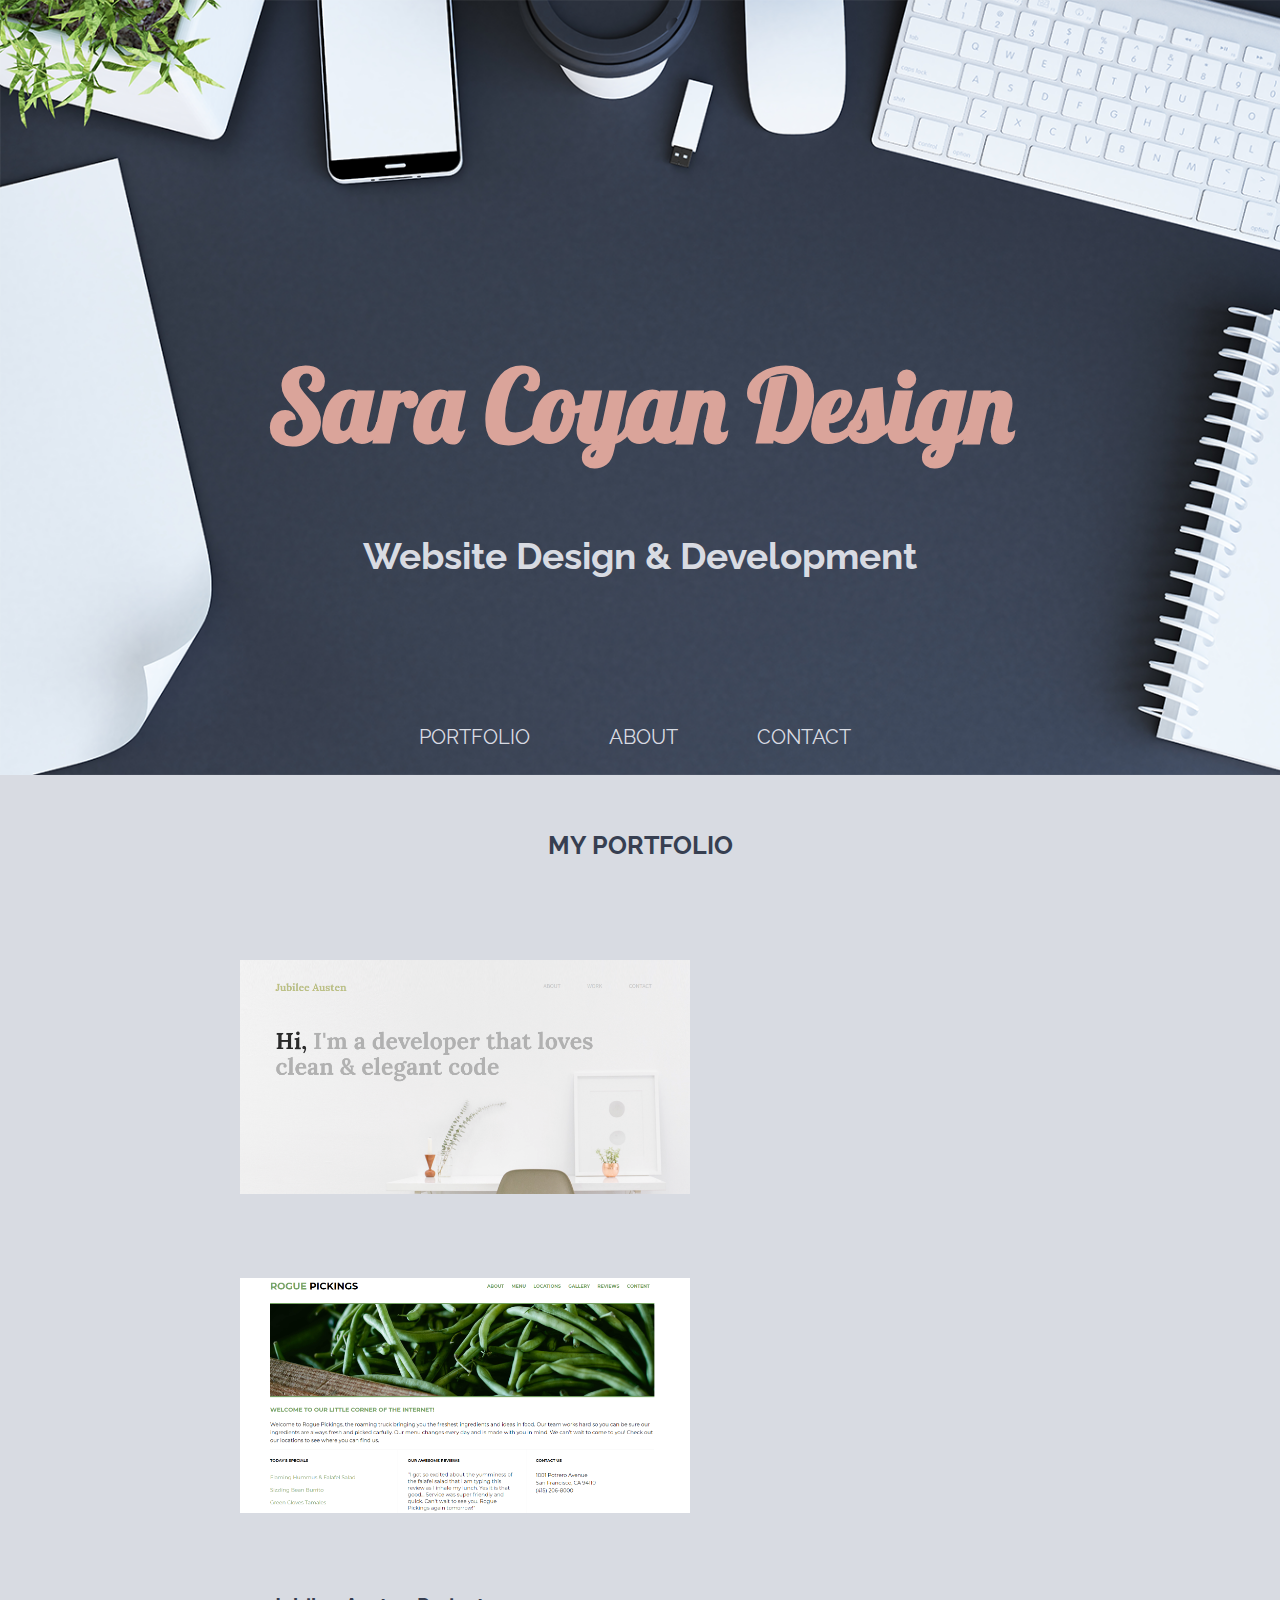
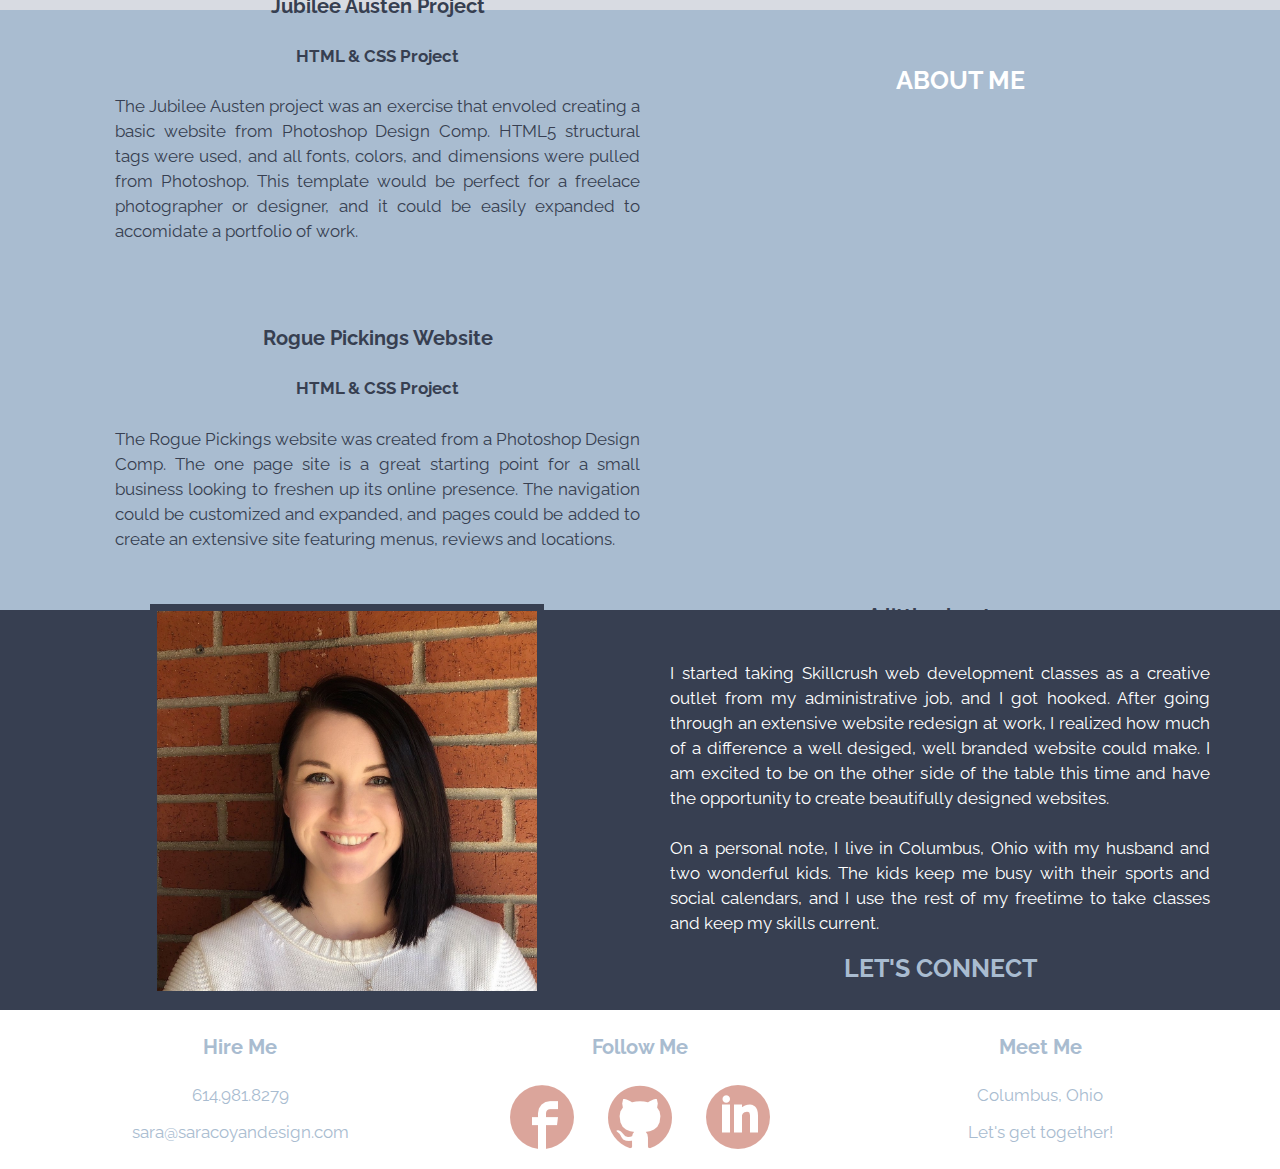
<file: index.html>
<!doctype html>
<html>
    <head>
        <meta charset="utf-8">
        <title>Sara Coyan Design</title>
        <link rel="stylesheet" href="css/normalize.css">
        <link rel="stylesheet" href="css/main.css">
        <link href="https://fonts.googleapis.com/css?family=Lobster" rel="stylesheet">
        <link href="https://fonts.googleapis.com/css?family=Raleway:400,800" rel="stylesheet">
    </head>
    <body>
        <header>
           <div class="full-width">
               <h1>Sara Coyan Design</h1>
               <h2>Website Design &amp; Development</h2>
           </div>
           <div class="full-width">
               <nav>
                   <ul>
                        <li><a href="#portfolio">Portfolio</a></li>
                        <li><a href="#about">About</a></li>
                        <li><a href="#contact">Contact</a></li>
                   </ul>
               </nav>
           </div>
        </header>
        <main>
            <section id="portfolio">
                <div class="full-width">
                    <h3>My Portfolio</h3>
                </div>
                <div class="half-width">
                                <a href="jubilee/index.html" target="blank"><img class="portfolio-img" src="img/jubilee.png" alt=Jubilee/></a>
                                <a href="pickings/index.html" target="blank"><img class="portfolio-img" src="img/pickings.png" alt=Pickings/></a>
                </div>
                <div class="half-width">
                            <h4>Jubilee Austen Project</h4>
                                 <h5>HTML &amp; CSS Project</h5>
                                     <p>The Jubilee Austen project was an exercise that envoled creating a basic website from Photoshop Design Comp. HTML5 structural tags were used, and all fonts, colors, and dimensions were pulled from Photoshop. This template would be perfect for a freelace photographer or designer, and it could be easily expanded to accomidate a portfolio of work.</p>
                                    <br><br>
                            <h4>Rogue Pickings Website</h4>
                                <h5>HTML &amp; CSS Project</h5>
                                    <p>The Rogue Pickings website was created from a Photoshop Design Comp. The one page site is a great starting point for a small business looking to freshen up its online presence. The navigation could be customized and expanded, and pages could be added to create an extensive site featuring menus, reviews and locations.</p>
                </div>            
                
            </section>
            <section id="about">
                <div class="full-width">
                    <h3>About Me</h3>
                        <div class="half-width">
                            <img id="about-photo" src="img/sara.jpg" alt=Sara/>
                        </div>
                        <div class="half-width">
                            <h5>A little about me...</h5> 
                            <p>I started taking Skillcrush web development classes as a creative outlet from my administrative job, and I got hooked. After going through an extensive website redesign at work, I realized how much of a difference a well desiged, well branded website could make. I am excited to be on the other side of the table this time and have the opportunity to create beautifully designed websites. <br><br> On a personal note, I live in Columbus, Ohio with my husband and two wonderful kids. The kids keep me busy with their sports and social calendars, and I use the rest of my freetime to take classes and keep my skills current. </p> 
                        </div>
                </div>
            </section>
            <section id="contact">
                <div class="full-width">
                    <h3>Let's Connect</h3>
                        <div class="third-width">
                            <h4>Hire Me</h4>
                            <p>614.981.8279</p>
                            <p>sara@saracoyandesign.com</p>
                        </div>
                        <div class="third-width">
                            <h4>Follow Me</h4>
                                <ul>
                                    <li><a href="http://www.facebook.com/profile.php?id=12438401"target="blank"><img src="img/facebook.png" alt=Facebook/></li>
                                    <li><a href="https://github.com/sarancoyan"target="blank"><img src="img/github.png" alt=Github/></li>
                                    <li><a href="http://www.linkedin.com/in/sara-coyan-071b32111"target="blank"><img src="img/linkedin.png" alt=linkedin/></li>
                                </ul>
                        </div>
                        <div class="third-width">
                            <h4>Meet Me</h4>
                            <p>Columbus, Ohio </p> 
                            <p>Let's get together!</p>
                        </div>
                </div>
            </section>
        </main>
    </body>
</html>
</file>
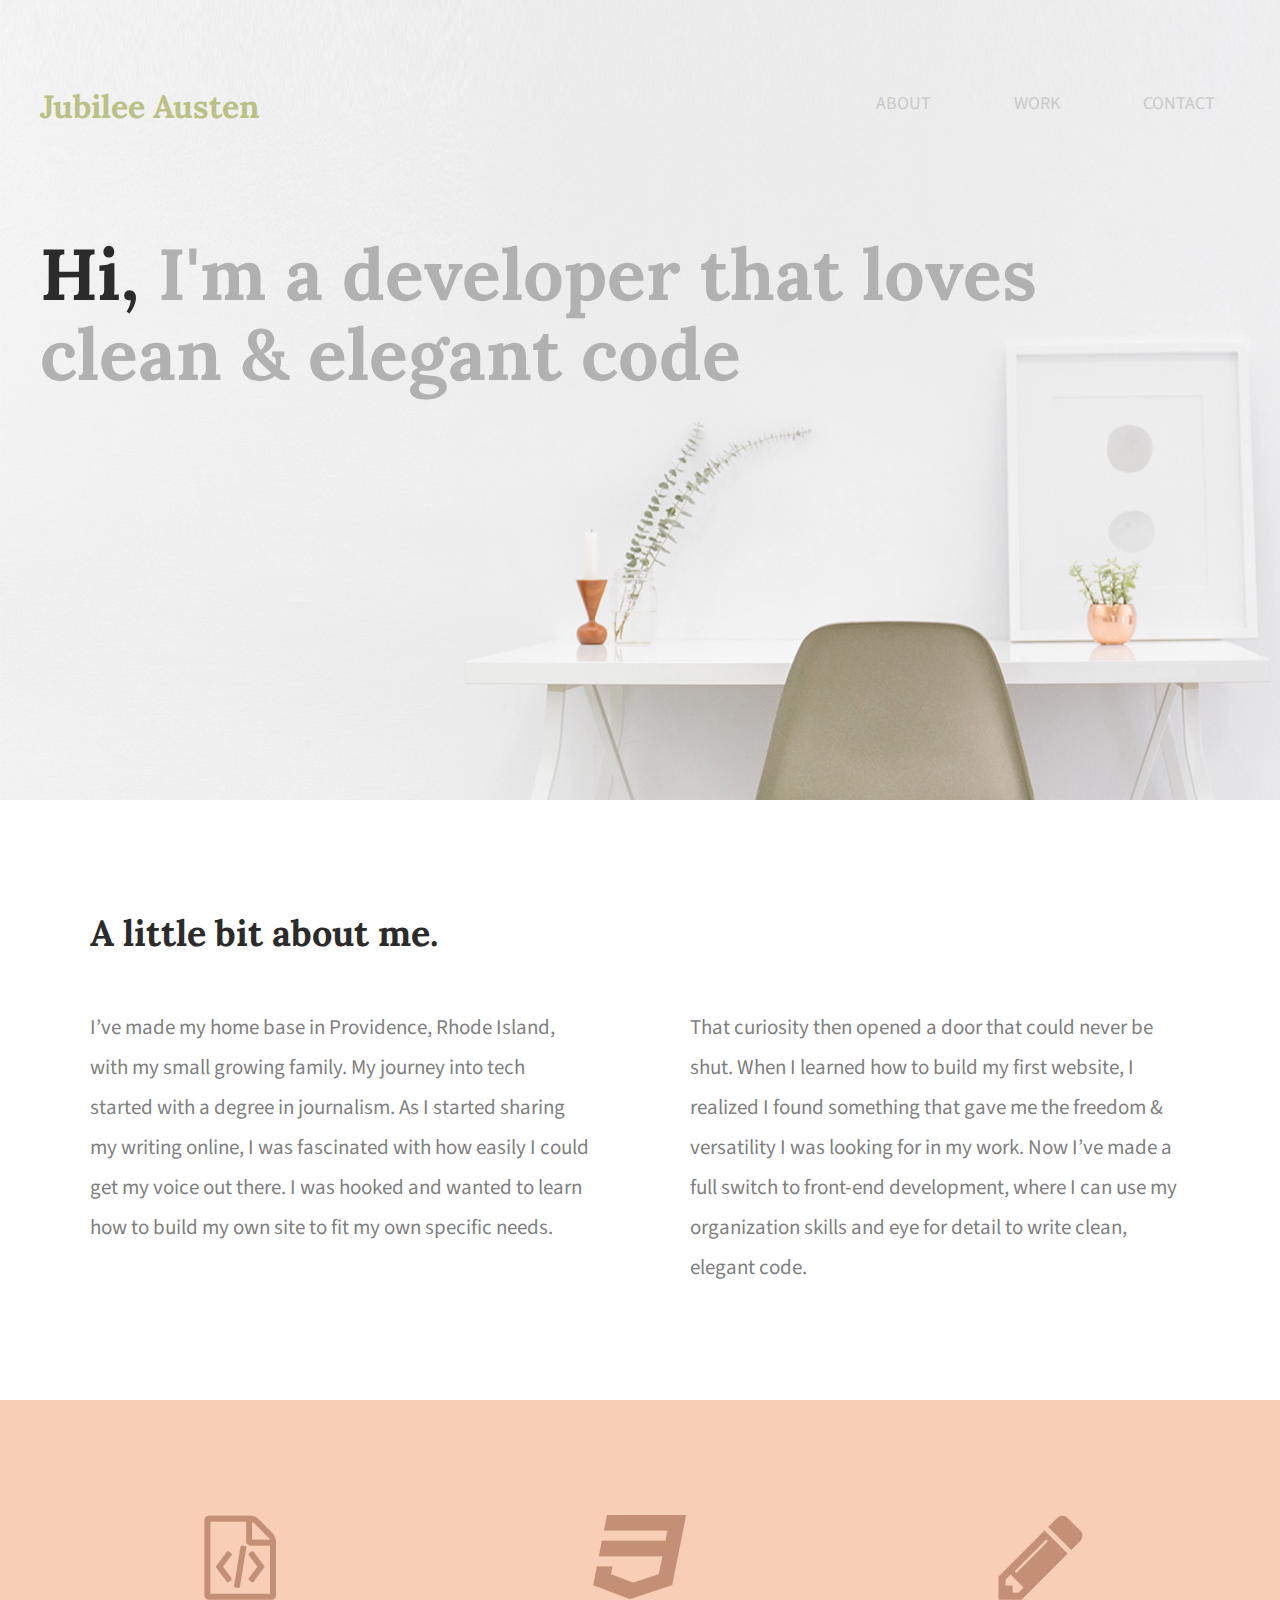
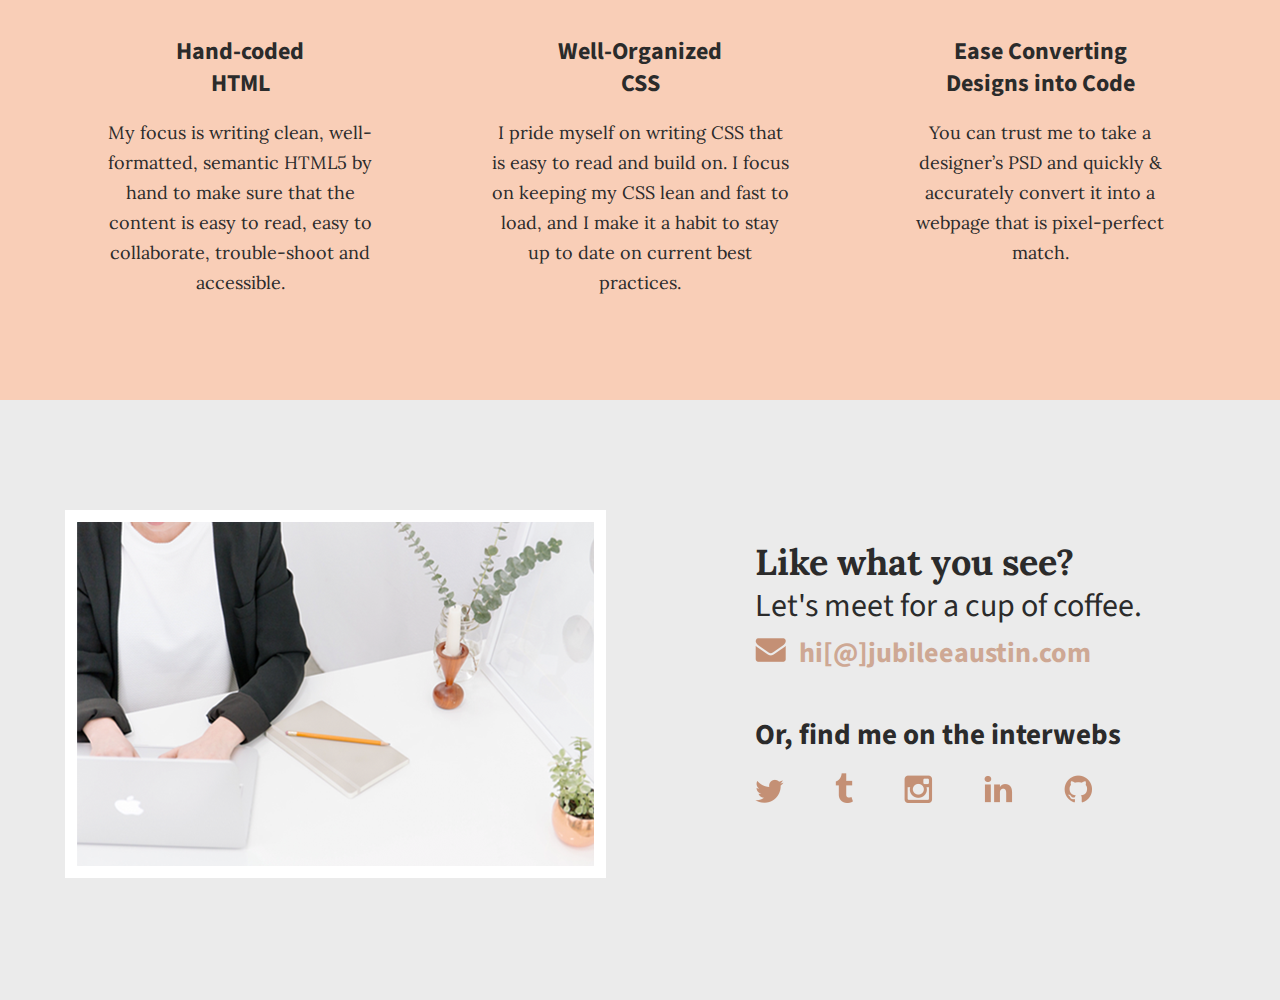
<file: jubilee/index.html>
<!DOCTYPE HTML>
<html>
  <head>
    <meta charset="utf-8">
    <title>Jubilee Austen | Developer</title>
    <link rel="stylesheet" href="css/normalize.css">
    <link rel="stylesheet" href="css/main.css">
    <link href="https://fonts.googleapis.com/css?family=Source+Sans+Pro:400,700" rel="stylesheet">
    <link href="https://fonts.googleapis.com/css?family=Lora:400,700" rel="stylesheet">
  </head>
  <body>
    <header>
      <div class="full-width">
        <div class="half-width">
          <h1>Jubilee Austen</h1>
        </div>
        <div class="half-width">
          <nav>
            <ul>
              <li><a href="#about">About</a></li>
              <li><a href="#work">Work</a></li>
              <li><a href="#contact">Contact</a></li>
            </ul>
          </nav>
        </div>
        <h2><span>Hi,</span> I'm a developer that loves clean &amp; elegant code</h2>
      </div>
    </header>
    <main>
      <section id="about">
        <div class="full-width">
          <h2> A little bit about me. </h2>
          <div class="half-width">
            <p> I’ve made my home base in Providence, Rhode Island, with my small growing family. My journey into tech started with a degree in journalism. As I started sharing my writing online, I was fascinated with how easily I could get my voice out there. I was hooked and wanted to learn how to build my own site to fit my own specific needs.</p>
          </div>
          <div class="half-width">
            <p> That curiosity then opened a door that could never be shut. When I learned how to build my first website, I realized I found something that gave me the freedom & versatility I was looking for in my work. Now I’ve made a full switch to front-end development, where I can use my organization skills and eye for detail to write clean, elegant code.</p>
          </div>
        </div>
      </section>
      <section id="work">
        <div class="full-width">
          <div class="third-width">
            <img src="img/html-icon.png" alt="HTML icon"/>
            <h3> Hand-coded HTML </h3>
              <p>My focus is writing clean, well-formatted, semantic HTML5 by hand to make sure that the content is easy to read, easy to collaborate, trouble-shoot and accessible.</p>
          </div>
          <div class="third-width">
            <img src="img/css-icon.png" alt="CSS Icon"/>
            <h3> Well-Organized CSS</h3>
              <p> I pride myself on writing CSS that is easy to read and build on. I focus on keeping my CSS lean and fast to load, and I make it a habit to stay up to date on current best practices.</p>
          </div>
          <div class="third-width">
            <img src="img/pencil-icon.png" alt="Pencil Icon"/>
            <h3> Ease Converting Designs into Code</h3>
              <p> You can trust me to take a designer’s PSD and quickly & accurately convert it into a webpage that is pixel-perfect match.</p>
          </div>
        </div>
      </section>
      <footer id="contact">
        <div class="full-width">
          <div class="half-width">
            <img id="contact-img" src="img/contact-image.png" alt="Contact Image"/>
          </div>
          <div class="half-width", id="contact-info">
            <h2> Like what you see?</h2>
              <h3 id="email-header"> Let's meet for a cup of coffee.</h3>
                <a id="envelope" href="mailto:hi@jubileeaustin.com" target="blank"> <img src="img/envelope.png" alt="Envelope Image"/></a>
                <a href="mailto:hi@jubileeaustin.com" target="blank"> hi[@]jubileeaustin.com</a>
              <h3 id="socialmedia-header">Or, find me on the interwebs</h3>
                <ul>
                  <li><a href="http://twitter.com" target="blank"> <img src="img/twitter.png" alt="Twitter Image"/></a></li>
                  <li><a href="http://tumblr.com" target="blank"> <img src="img/tumblr.png" alt="Tumblr Image"/></a></li>
                  <li><a href="http://instagram.com" target="blank"> <img src="img/instagram.png" alt="Instagram Image"/></a></li>
                  <li><a href="http://linkedin.com" target="blank"> <img src="img/linkedin.png" alt="LinkedIn Image"/></a></li>
                  <li><a href="http://github.com" target="blank"> <img src="img/github.png" alt="GitHub Image"/></a></li>
              </ul>
          </div>
        </div>
      </footer>
    </main>
  </body>
</html>
</file>
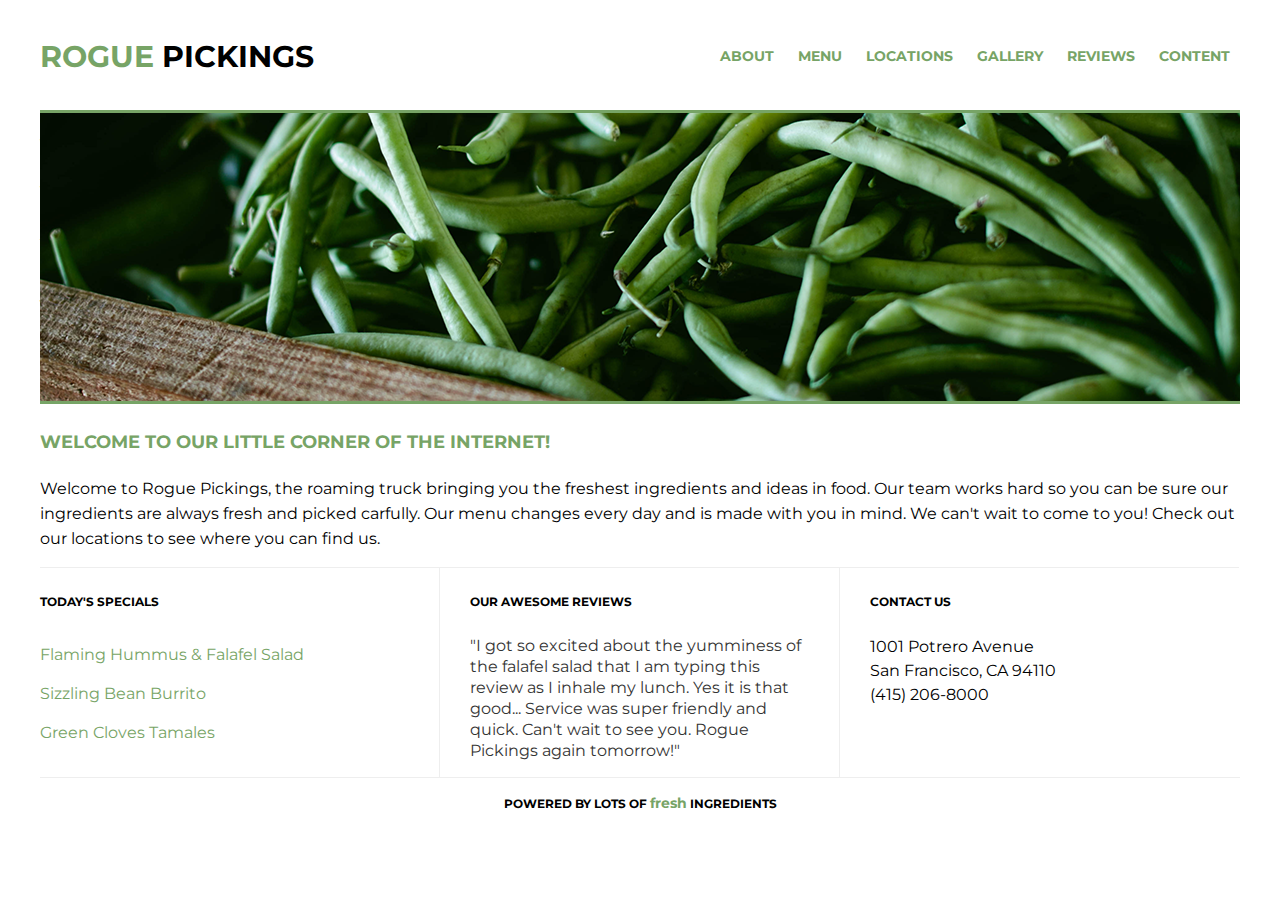
<file: pickings/index.html>
<!DOCTYPE HTML>
<html>
  <head>
    <meta charset="utf-8">
    <title>Rogue Pickings</title>
    <link rel="stylesheet" href="css/normalize.css">
    <link rel="stylesheet" href="css/main.css">
    <link href="https://fonts.googleapis.com/css?family=Montserrat:400,700" rel="stylesheet">
  </head>
  <body>
    <div class="container">
      <header>
        <h1> <span> Rogue </span> Pickings</h1>
        <nav>
            <ul>
              <li><a href="">About</a></li>
              <li><a href="">Menu</a></li>
              <li><a href="">Locations</a></li>
              <li><a href="">Gallery</a></li>
              <li><a href="">Reviews</a></li>
              <li><a href="">Content</a></li>
            </ul>
          </nav>
      </header>
      <section class="top-section">
        <div class="main-image"><img src="img/hero-img.png" alt="Green Beans"/></div>
        <div class="main-title">
          <h3> Welcome to our little corner of the internet! </h3>
          <p> Welcome to Rogue Pickings, the roaming truck bringing you the freshest ingredients and ideas in food. Our team works hard so you can be sure our ingredients are always fresh and picked carfully. Our menu changes every day and is made with you in mind. We can't wait to come to you! Check out our locations to see where you can find us.
        </div>
      </section>
      <section class="bottom-section">
        <div class="section-one">
            <h4> today's specials </h4>
            <ul class="menu">
                <li>flaming hummus &amp; falafel salad</li>
                <li>sizzling bean burrito</li>
                <li>green cloves tamales</li>
            </ul>
          </div>
          <div class="section-two">
            <h4> our awesome reviews</h4>
              <p class="reviews"> "I got so excited about the yumminess of the falafel salad that I am typing this review as I inhale my lunch. Yes it is that good... Service was super friendly and quick. Can't wait to see you. Rogue Pickings again tomorrow!"</p>
          </div>
          <div class="section-three">
            <h4> contact us </h4>
              <p class="address"> 1001 Potrero Avenue <br> San Francisco, CA 94110 <br> (415) 206-8000</p>
          </div>
        </section>
      <footer>
        <h4>powered by lots of <span>fresh</span> ingredients</p>
      </footer>
    </div>
  </body>
</html>
</file>
<file: css/main.css>
/***base styles***/
body {
    font-family: 'Raleway', sans-serif;
    }

/***grid***/
.full-width {
    width: 1200px;
    margin: 0 auto;
  }
.half-width {
    width: 600px;
    margin: 0 auto;
    float: left;
}
 .third-width {
    width: 400px;
    margin: 0 auto;
    float: left;
  }

  /***header***/
header {
    height: 500px;
    background-image: url("../img/hero.png");
    background-size: cover;
    padding: 275px 0 0 0;
}

header h1 {
    font-family: 'Lobster', cursive;
    font-size: 100px;
    color: #daa49a;
    text-align: center;
}
header h2 {
    font-size: 37px;
    color: #d8dbe2;
    text-align: center;
}
nav {
    float: left;
    text-align: center;
    margin-top: 100px;
    margin-left: 22%;
}
nav ul {
    text-align: center;
}

nav ul li {
    display: inline;
        
}
nav ul li a{
    text-transform: uppercase;
    text-decoration: none;
    color: #d8dbe2;
    font-size: 20px;
    padding-left: 75px;
    display: inline-block;
}
/***portfolio***/
#portfolio {
    background-color: #d8dbe2;
    height: 835px;
}
#portfolio .full-width {
    padding: 30px;
}
#portfolio .half-width {
    padding: 5px 40px;
}

#portfolio h3 {
    color: #373f51;
    font-size: 25px;
    text-align: center;
    text-transform: uppercase;
}
#portfolio img.portfolio-img {
    width: 450px;
    margin: 40px 200px;
}
#portfolio h4 {
    color: #373f51;
    font-size: 20px;
    text-align: center;
    margin-left: 75px;
}
#portfolio h5 {
    color: #373f51;
    font-size: 17px;
    text-align: center;
    margin-left: 75px;
}
#portfolio p {
    color: #373f51;
    font-size: 17px;
    line-height: 25px;
    text-align: justify;
    margin-left: 75px;
}
/***about***/
#about {
    background-color: #A9BCD0;
    height:600px;
}
#about .full-width {
    padding: 30px;
}

#about h3 {
    color: white;
    font-size: 25px;
    text-align: center;
    text-transform: uppercase;
}   
#about img#about-photo {
    width: 380px;
    border: #373f51 7px solid;
    margin-top: 30px;
    margin-left: 110px;
}
#about h5 {
    color: #373f51;
    font-size: 20px;
    text-align: center;
    margin-left: 30px;
    margin-top: 30px;
    
}
#about p {
    color: white;
    font-size: 17px;
    line-height: 25px;
    text-align: justify;
    margin-left: 30px;
    margin-right: 30px;
}

/***contact***/
#contact {
    background-color: #373f51;
    height: 400px;
}
#contact .full-width {
    padding: 30px;

}
#contact ul {
    list-style: none;
}
#contact ul li {
    display: inline-block;
}
#contact ul img {
    padding-left: 30px;
}
#contact a {
    text-decoration: none;
}
#contact h3 {
    color: #A9BCD0;
    font-size: 25px;
    text-align: center;
    text-transform: uppercase;
  }  
  #contact h4 {
    color: #A9BCD0;
    font-size: 20px;
    text-align: center;
  }
  #contact p {
    color:#A9BCD0;
    font-size: 17px;
    text-align: center;
  }
</file>
<file: jubilee/css/main.css>
/****base styles****/
body {
  font-family: 'Source Sans Pro', sans-serif;
  color: #2b2b2b;
}

#work {
  height: 600px
}
#about {
  height: 600px;
}
#contact {
  height: 600px;
}
/***GRID***/
.full-width {
  width: 1200px;
  margin: 0 auto;
}
.half-width {
  width: 600px;
  margin: 0 auto;
  float: left;
}
.third-width {
  width: 400px;
  margin: 0 auto;
  float: left;
}
/***HEADER***/
header {
  height: 800px;
  background: url("../img/hero.png");
  background-size: cover;
}
header h1 {
  padding: 65px 0 65px 0;
  font-family: 'Lora', serif;
  font-weight: bold;
  color: #bbc085;
}
nav {
  float: right;
  padding: 75px 25px;
}
nav ul li {
  display: inline-block;
}
nav ul li a {
  text-transform: uppercase;
  text-decoration: none;
  color: #c9c9c9;
  font-size: 18px;
  padding-left: 80px;
}
header h2 {
  width: 1000px;
  clear: both;
  font-family: 'Lora', serif;
  font-size: 72px;
  line-height: 80px;
  color: #b1b1b1;
  padding: 20px 0 20px;
}
header h2 span {
  color: #2b2b2b;
}


/***ABOUT***/

#about .full-width {
  padding: 80px 0;
}

#about h2 {
  font-family: 'Lora', serif;
  font-size: 36px;
  padding-left:  50px;
}


#about p {
  font-size:21px;
  color: #7f7f7f;
  line-height:40px;
  padding-left: 50px;
  padding-right: 50px;
}
/***WORK***/
#work {
  background: #f9ceb7;
  text-align: center;
}
#work .full-width {
  padding: 115px 0;
}
#work img {
  padding-bottom: 30px;
}
#work h3 {
  font-size: 24px;
  line-height: 32px;
  width:190px;
  margin: 0 auto;
}
#work p{
  font-family: 'Lora', serif;
  font-size:18px;
  line-height:30px;
  padding: 0 50px;
}

/***WORK***/
#contact {
  background: #ebebeb;
}
#contact .full-width {
  padding: 110px 0;
}
#contact img#contact-img{
  border: 12px solid #ffffff;
  margin-left: 25px;
}
#contact h2, #contact #email-header, #contact #socialmedia-header, #contact ul{
    padding-left: 115px;
}
#contact #envelope {
    padding: 0 10px 0 115px;
}
#contact h2 {
  font-family: 'Lora', serif;
  font-size: 36px;
  line-height: 44px;
}
#contact #email-header {
  font-size: 32px;
  font-weight: 400;
  line-height: 44px;
  margin: -30px 0 5px 0;
}
#contact #socialmedia-header {
  font-weight: bold;
  font-size: 29px;
  line-height: 44px;
  margin: 40px 0 0 0;
}
#contact a {
  text-decoration: none;
  color: #cea894;
  font-weight: bold;
  font-size: 28px;
}
#contact ul {
  list-style: none;
}
#contact ul li {
  display: inline-block;
}
#contact ul img {
  font-size: 32px;
  padding-right: 48px;
}
</file>
<file: pickings/css/main.css>
/****base styles****/


body {
  font-family: 'Montserrat', Helvetica, Arial, sans-serif;
}

.container {
  width: 1200px;
  margin: 0 auto;
}

h1,
h2,
h3,
h4 {
  color: black;
  text-transform: uppercase;
  font-weight: 700;
}
h1 {
  font-size: 30px;
}
h2 {
  font-size: 24px;
}
h3 {
  font-size: 18px;
}
h4 {
  font-size: 12px;
}
p {
  font-size: 14px;
  line-height: 21px;
  padding: 0 30px;
}

header {
  height: 110px;
  border-bottom: 3px solid #77a466;
  margin: 0 auto;
}
header h1 {
  float: left;
  padding: 38px 0;
  margin: 0;
}

header h1 span {
  color: #77a466;
}
header nav {
  float: right;
  padding: 46px 0;
}
header nav ul {
  margin: 0;
  padding: 0;
}
header nav ul li {
  text-transform: uppercase;
  font-size: 14px;
  padding: 0 10px;
  font-weight: 700;
  display: inline;
}
header nav ul li a {
  text-decoration: none;
  color: #77a466;
}
.top-section,
.bottom-section {
  margin: 0 auto;
  clear: both;
}
.main-image {
  height: auto;
  float: left;
}
.main-image img {
  border-bottom: 3px solid #77a466;
}
.main-title {
  height: auto;
  float: left;
}
.main-title h3 {
  text-align: left;
  padding: 5px 0;
  color: #77a466;
}
.main-title p {
  font-size: 16px;
  line-height: 25px;
  padding: 0;
}

.section-one,
.section-two,
.section-three {
  width: 399px;
  height: auto;
  float: left;
  border-top: 1px solid #eee;
}
.section-one h4{
  padding: 10px 0;
}
.section-two {
  border-left: 1px solid #eee;
  border-right: 1px solid #eee;
}
.section-two h4,
.section-three h4 {
  padding: 10px 30px;
}
.menu {
  list-style: none;
  padding: 0;
}
.menu li {
  padding: 10px 0;
  color: #77a466;
  text-transform: capitalize;
}
.reviews {
  color: #333;
  font-size: 16px;
  line-height: 21px;
}
.address {
  font-size: 16px;
  line-height: 24px;
}

footer {
  height: 50px;
  border-top: 1px solid #eee;
  margin: 0 auto;
  clear: both;
  text-align: center;
}

footer span {
  color: #77a466;
  text-transform: lowercase;
  font-size: 14px;
}
</file>
